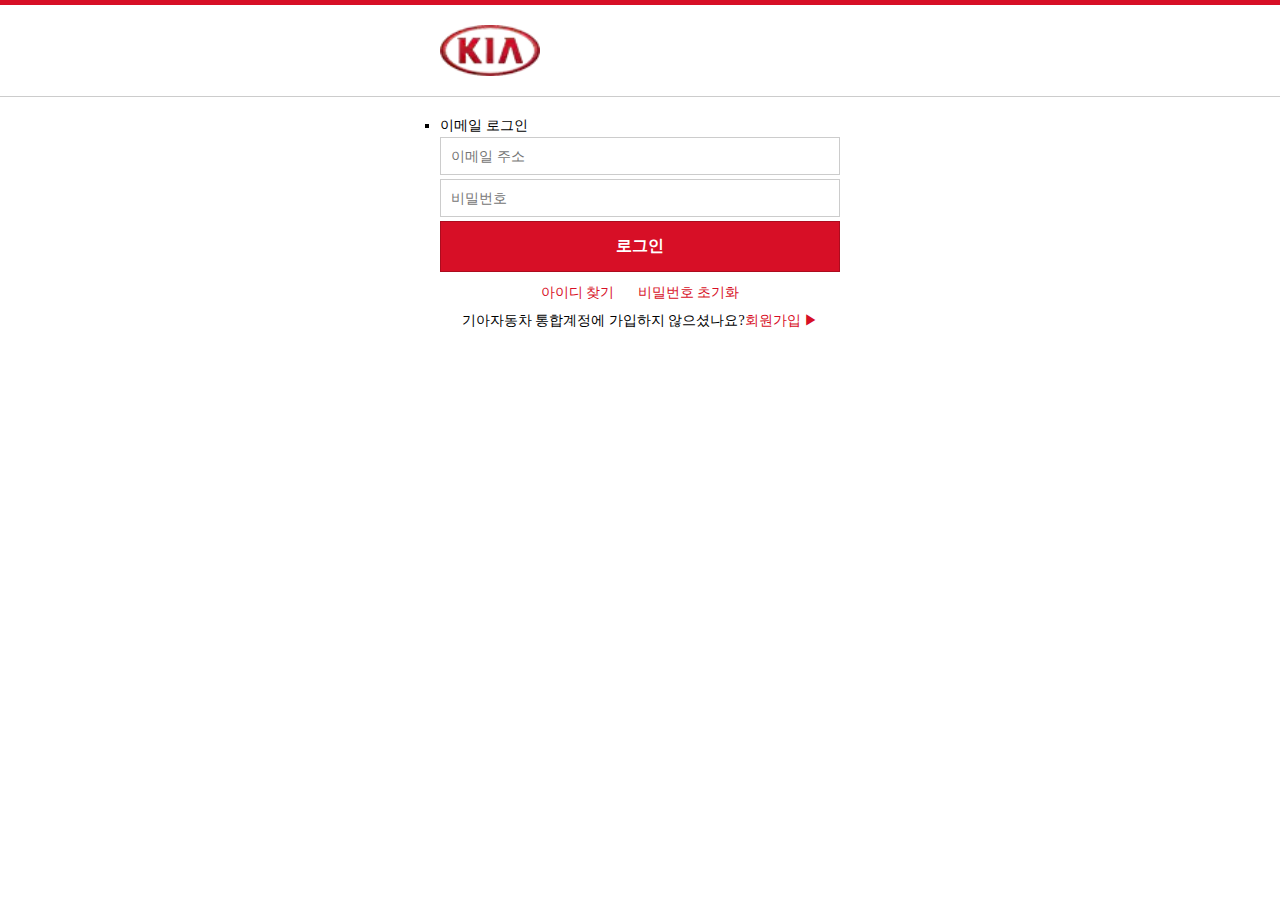
<file: login.html>
<!DOCTYPE html>
<html lang="ko">
<head>
  <meta charset="UTF-8">
  <meta name="viewport" content="width=device-width, initial-scale=1.0">
  <title>가이자동차 - The Power to Surprise | 기아자동차 공식 사이트</title>
  <meta name="author" content="hong">
  <meta name="description" content="기아자동차 웹사이트">
  <meta name="keywords" content="기아, 자동차, kia, car, korea">
  <meta property="og:title" content="기아자동차">
  <meta property="og:url" content="https://pam7462.github.io/kia">
  <meta property="og:image" content="images/logo.webp">
  <meta property="og:description" content="기아자동차 웹사이트">
  <link rel="shortcut icon" href="images/favicon.ico">
  <link rel="stylesheet" href="css/reset.css">
  <link rel="stylesheet" href="css/login.css">
</head>
<body>
  <section class="wrap">
    <div class="logo_box content">
      <img src="images/logo.webp" alt="logo">
    </div>
    <hr>
    <div class="login_form content">
      <li>이메일 로그인</li>
      <form>
        <input type="text" placeholder="이메일 주소">
        <input type="password" placeholder="비밀번호">
        <button type="button">로그인</button>
      </form>
      <div class="id_search">
        <span>아이디 찾기</span>
        <span>비밀번호 초기화</span>
      </div>
      <div class="join">
        <p>기아자동차 통합계정에 가입하지 않으셨나요?<span>회원가입 ▶</span></p>
      </div>
    </div>

  </section>
</body>
</html>
</file>
<file: css/login.css>
@charset 'utf-8';

.wrap{
  border-top:5px solid #d70f26;
}
.content{
  width:400px;
  margin:0 auto;
  padding:20px 0;
}
.logo_box>img{
  width:100px;
}
hr{
  width:100%;
  height:1px;
  background-color:rgba(0,0,0,0.2);
}
.login_form>li{
  list-style:square;
}
form{
  display:flex;
  flex-flow:column nowrap;
}
form>input,form>button{
  margin:2px 0;
  border:1px solid rgba(0,0,0,0.2);
  padding:10px;
}
form>button{
  font-weight:bold;
  font-size:medium;
  color:#ffffff;
  background-color:#d70f26;
  cursor: pointer;
  padding:14px;
}
form>button:hover{
  background-color:#ffffff;
  color:#d70f26;
  border:1px solid #d70f26;  
}
.id_search{
  text-align:center;
}
.id_search>span{
  display:inline-block;
  padding:10px;
  color:#d70f26;
  cursor: pointer;
  transition:0.3s;
}
.id_search>span:hover{
  background-color:#d70f26;
  color:#ffffff;
}
.join>p{
  text-align:center;
}
.join span{
  color:#d70f26;
  cursor: pointer;
}
</file>
